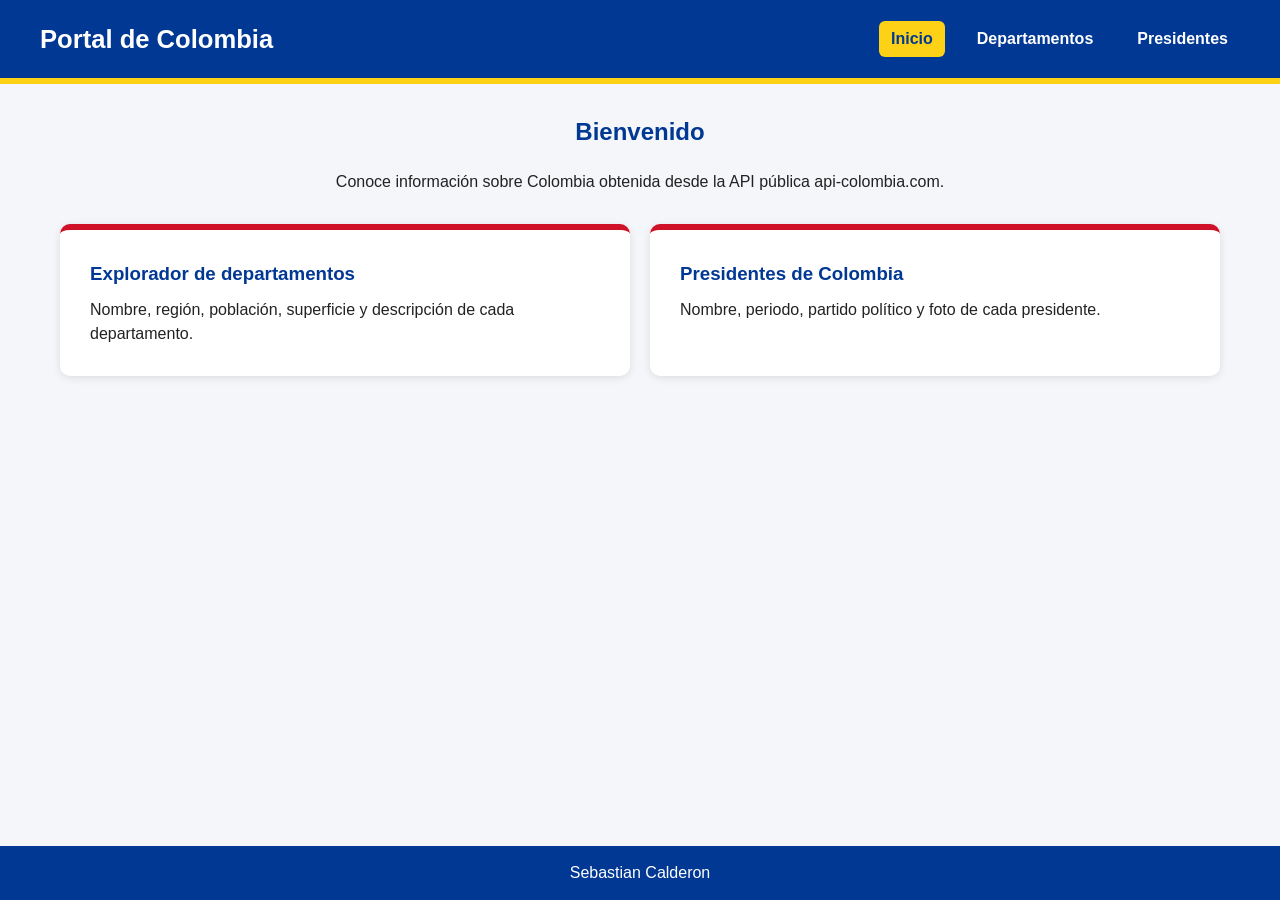
<file: index.html>
<!DOCTYPE html>
<html lang="es">
<head>
  <meta charset="UTF-8">
  <meta name="viewport" content="width=device-width, initial-scale=1.0">
  <title>Portal de Colombia</title>
  <link rel="stylesheet" href="css/estilos.css">
</head>
<body>
  <header class="encabezado">
    <h1>Portal de Colombia</h1>
    <nav class="menu">
      <a class="activo" href="index.html">Inicio</a>
      <a href="departamentos.html">Departamentos</a>
      <a href="presidentes.html">Presidentes</a>
    </nav>
  </header>

  <main class="contenido">
    <section class="bienvenida">
      <h2>Bienvenido</h2>
      <p>Conoce información sobre Colombia obtenida desde la API pública api-colombia.com.</p>
    </section>

    <section class="secciones">
      <a class="seccion" href="departamentos.html">
        <h3>Explorador de departamentos</h3>
        <p>Nombre, región, población, superficie y descripción de cada departamento.</p>
      </a>
      <a class="seccion" href="presidentes.html">
        <h3>Presidentes de Colombia</h3>
        <p>Nombre, periodo, partido político y foto de cada presidente.</p>
      </a>
    </section>
  </main>

  <footer class="pie">
    <p>Sebastian Calderon</p>
  </footer>
</body>
</html>
</file>
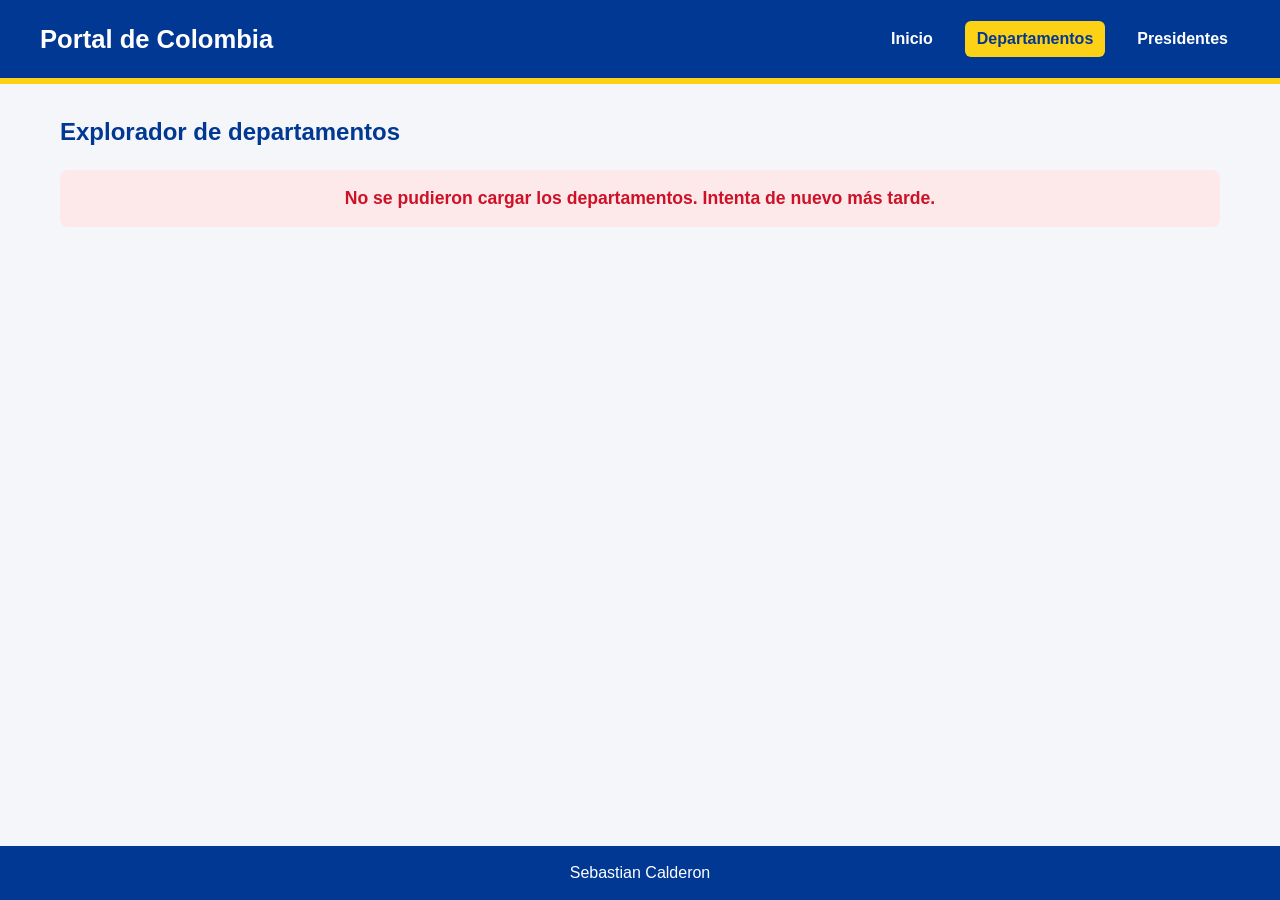
<file: departamentos.html>
<!DOCTYPE html>
<html lang="es">
<head>
  <meta charset="UTF-8">
  <meta name="viewport" content="width=device-width, initial-scale=1.0">
  <title>Departamentos de Colombia</title>
  <link rel="stylesheet" href="css/estilos.css">
</head>
<body>
  <header class="encabezado">
    <h1>Portal de Colombia</h1>
    <nav class="menu">
      <a href="index.html">Inicio</a>
      <a class="activo" href="departamentos.html">Departamentos</a>
      <a href="presidentes.html">Presidentes</a>
    </nav>
  </header>

  <main class="contenido">
    <h2>Explorador de departamentos</h2>

    <p id="mensaje" class="mensaje"></p>

    <section id="resumen" class="resumen"></section>

    <section id="contenedor" class="tarjetas"></section>
  </main>

  <footer class="pie">
    <p>Sebastian Calderon</p>
  </footer>

  <script src="js/departamentos.js"></script>
</body>
</html>
</file>
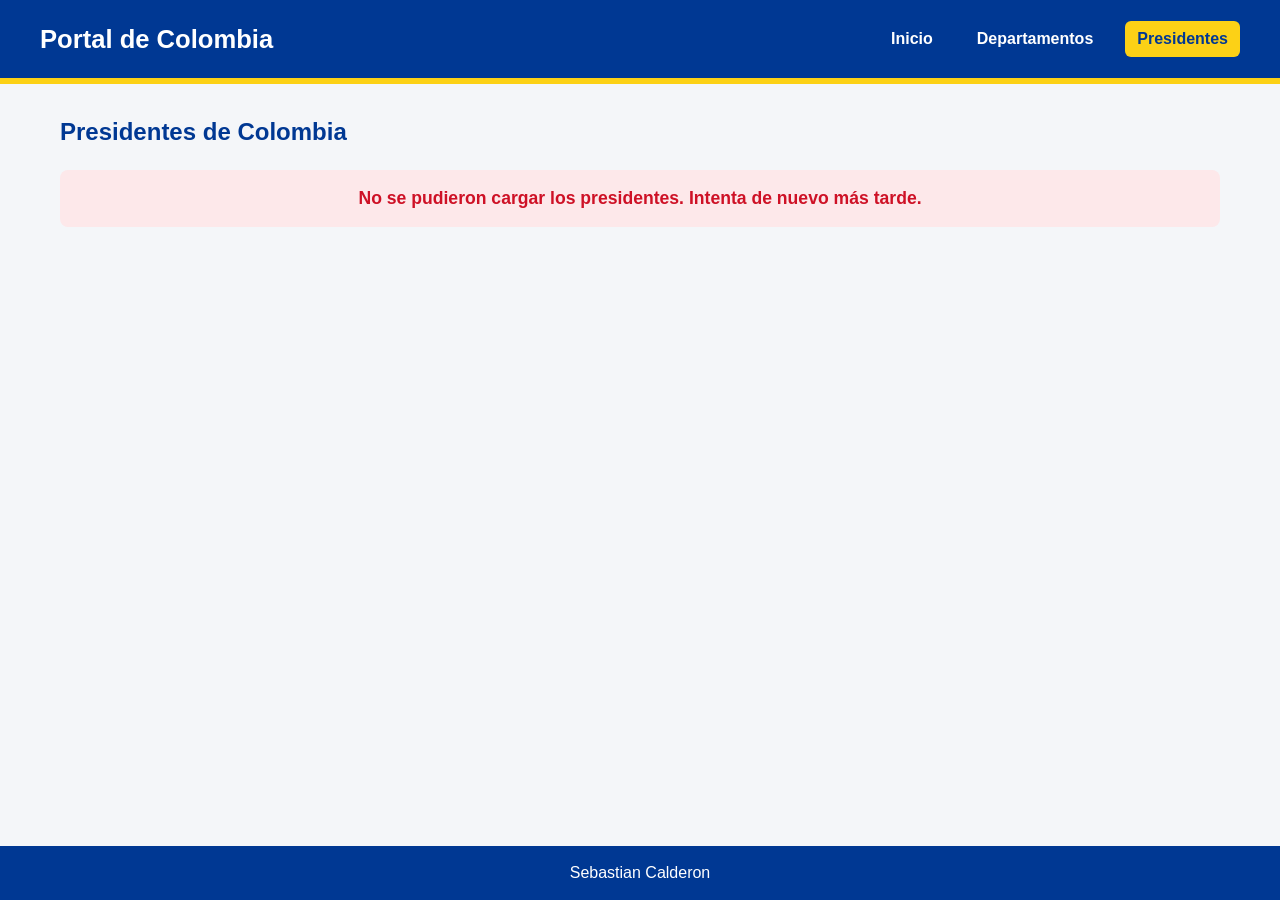
<file: presidentes.html>
<!DOCTYPE html>
<html lang="es">
<head>
  <meta charset="UTF-8">
  <meta name="viewport" content="width=device-width, initial-scale=1.0">
  <title>Presidentes de Colombia</title>
  <link rel="stylesheet" href="css/estilos.css">
</head>
<body>
  <header class="encabezado">
    <h1>Portal de Colombia</h1>
    <nav class="menu">
      <a href="index.html">Inicio</a>
      <a href="departamentos.html">Departamentos</a>
      <a class="activo" href="presidentes.html">Presidentes</a>
    </nav>
  </header>

  <main class="contenido">
    <h2>Presidentes de Colombia</h2>

    <p id="mensaje" class="mensaje"></p>

    <section id="contenedor" class="tarjetas"></section>
  </main>

  <footer class="pie">
    <p>Sebastian Calderon</p>
  </footer>

  <script src="js/presidentes.js"></script>
</body>
</html>
</file>
<file: css/estilos.css>
* {
  margin: 0;
  padding: 0;
  box-sizing: border-box;
}

body {
  font-family: Arial, Helvetica, sans-serif;
  background-color: #f4f6f9;
  color: #222222;
  line-height: 1.5;
  min-height: 100vh;
  display: flex;
  flex-direction: column;
}

.encabezado {
  background-color: #003893;
  color: #ffffff;
  padding: 20px 40px;
  display: flex;
  justify-content: space-between;
  align-items: center;
  border-bottom: 6px solid #fcd116;
}

.encabezado h1 {
  font-size: 1.6rem;
}

.menu {
  display: flex;
  gap: 20px;
}

.menu a {
  color: #ffffff;
  text-decoration: none;
  font-weight: bold;
  padding: 6px 12px;
  border-radius: 6px;
}

.menu a:hover,
.menu a.activo {
  background-color: #fcd116;
  color: #003893;
}

.contenido {
  flex: 1;
  width: 100%;
  max-width: 1200px;
  margin: 0 auto;
  padding: 30px 20px;
}

.contenido h2 {
  color: #003893;
  margin-bottom: 20px;
}

.bienvenida {
  text-align: center;
  margin-bottom: 30px;
}

.secciones {
  display: grid;
  grid-template-columns: repeat(2, 1fr);
  gap: 20px;
}

.seccion {
  background-color: #ffffff;
  color: #222222;
  text-decoration: none;
  padding: 30px;
  border-radius: 10px;
  border-top: 6px solid #ce1126;
  box-shadow: 0 2px 8px rgba(0, 0, 0, 0.1);
}

.seccion:hover {
  transform: translateY(-4px);
  box-shadow: 0 6px 16px rgba(0, 0, 0, 0.15);
}

.seccion h3 {
  color: #003893;
  margin-bottom: 10px;
}

.pie {
  background-color: #003893;
  color: #ffffff;
  text-align: center;
  padding: 15px;
}

.mensaje {
  text-align: center;
  font-size: 1.1rem;
  font-weight: bold;
  color: #003893;
  margin-bottom: 20px;
}

.mensaje.error {
  color: #ce1126;
  background-color: #fde8ea;
  padding: 15px;
  border-radius: 8px;
}

.resumen {
  background-color: #ffffff;
  padding: 20px;
  border-radius: 10px;
  border-left: 6px solid #fcd116;
  box-shadow: 0 2px 8px rgba(0, 0, 0, 0.1);
  margin-bottom: 30px;
}

.resumen:empty {
  display: none;
}

.resumen h3 {
  color: #003893;
  margin-bottom: 10px;
}

.resumen ul {
  list-style: none;
  display: flex;
  flex-wrap: wrap;
  gap: 10px;
}

.resumen li {
  background-color: #003893;
  color: #ffffff;
  padding: 6px 14px;
  border-radius: 20px;
  font-size: 0.95rem;
}

.tarjetas {
  display: grid;
  grid-template-columns: repeat(auto-fill, minmax(260px, 1fr));
  gap: 20px;
}

.tarjeta {
  background-color: #ffffff;
  padding: 20px;
  border-radius: 10px;
  border-top: 6px solid #ce1126;
  box-shadow: 0 2px 8px rgba(0, 0, 0, 0.1);
}

.tarjeta h3 {
  color: #003893;
  margin-bottom: 10px;
}

.tarjeta p {
  margin-bottom: 6px;
}

.tarjeta img {
  width: 100%;
  height: 280px;
  object-fit: cover;
  object-position: top;
  border-radius: 8px;
  margin-bottom: 15px;
  background-color: #e9ecef;
}

.descripcion {
  font-size: 0.9rem;
  color: #555555;
  margin-top: 10px;
}

@media (max-width: 768px) {
  .encabezado {
    flex-direction: column;
    gap: 15px;
    padding: 20px;
    text-align: center;
  }

  .menu {
    flex-wrap: wrap;
    justify-content: center;
    gap: 10px;
  }

  .secciones {
    grid-template-columns: 1fr;
  }

  .contenido {
    padding: 20px 16px;
  }
}
</file>
